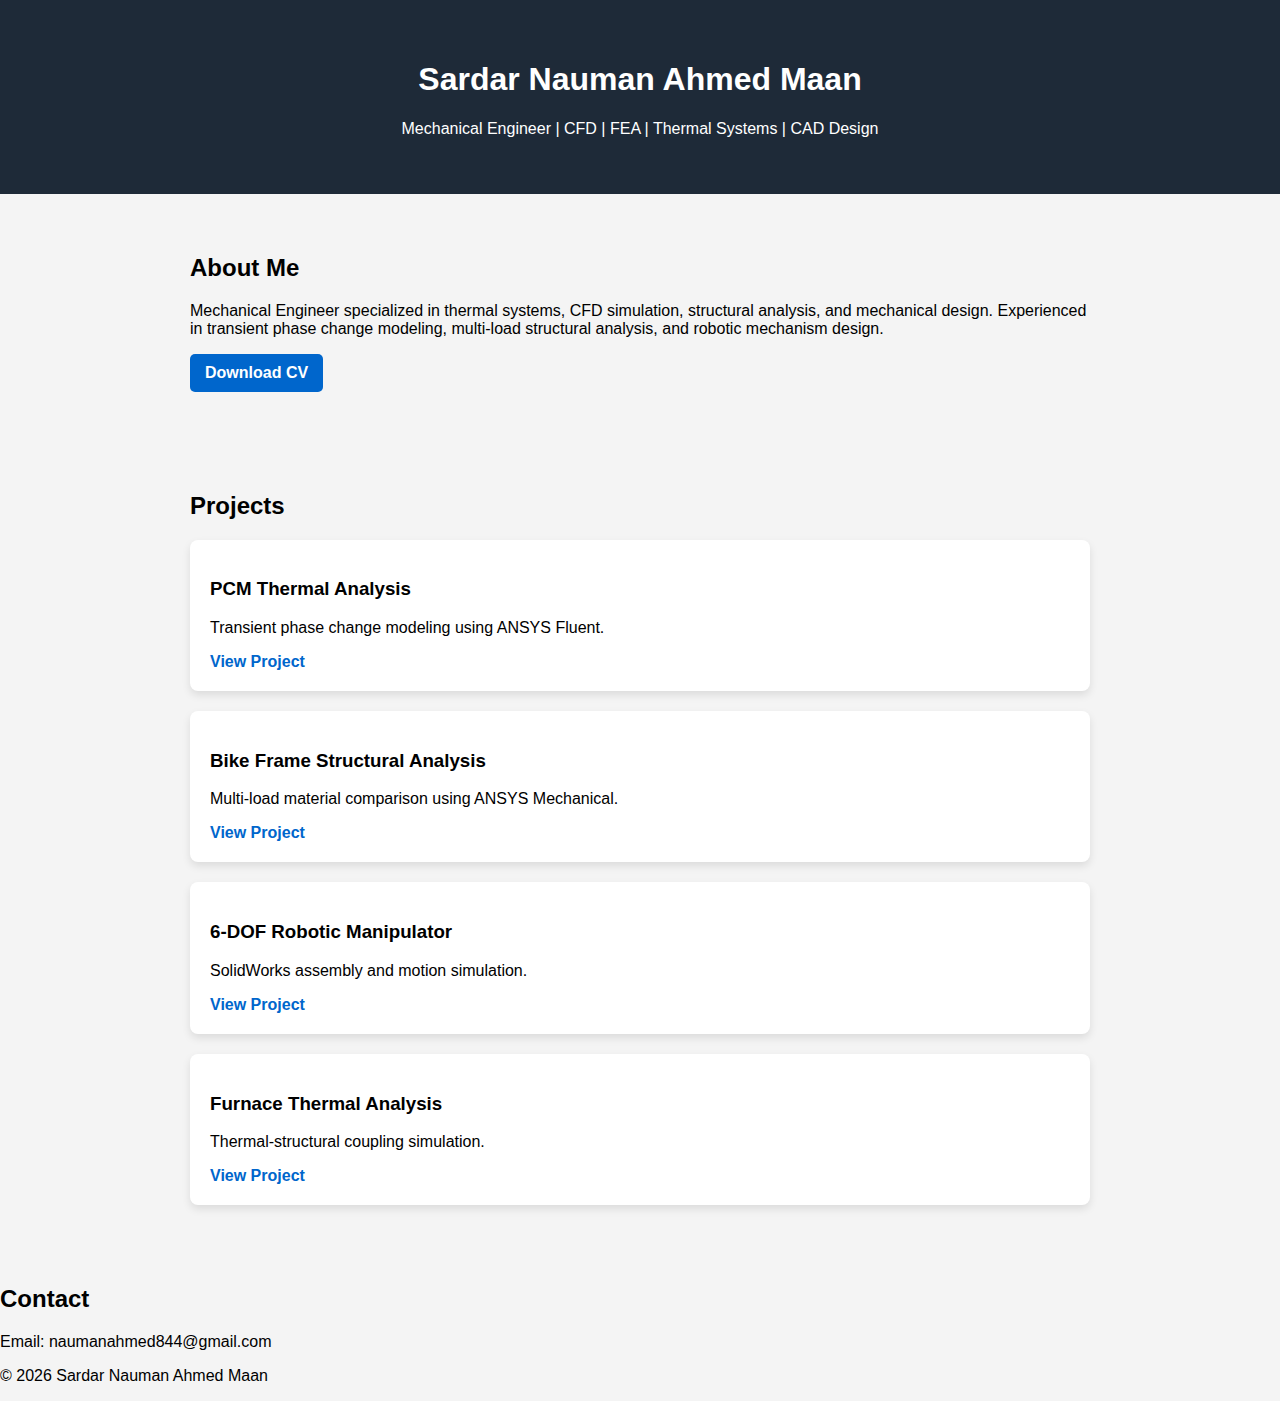
<file: index.html>
<!DOCTYPE html>
<html>
<head>
    <title>Sardar Nauman Ahmed Maan | Mechanical Engineer</title>
    <link rel="stylesheet" href="style.css">
</head>
<body>

<header>
    <h1>Sardar Nauman Ahmed Maan</h1>
    <p>Mechanical Engineer | CFD | FEA | Thermal Systems | CAD Design</p>
</header>

<section class="about">
    <h2>About Me</h2>
    <p>
        Mechanical Engineer specialized in thermal systems, CFD simulation,
        structural analysis, and mechanical design. Experienced in transient
        phase change modeling, multi-load structural analysis, and robotic mechanism design.
    </p>
    <a href="assets/Sardar Nauman Ahmed Maan_CV.pdf" class="button">Download CV</a>
</section>

<section class="projects">
    <h2>Projects</h2>

    <div class="card">
        <h3>PCM Thermal Analysis</h3>
        <p>Transient phase change modeling using ANSYS Fluent.</p>
        <a href="projects/pcm.html">View Project</a>
    </div>

    <div class="card">
        <h3>Bike Frame Structural Analysis</h3>
        <p>Multi-load material comparison using ANSYS Mechanical.</p>
        <a href="projects/bike.html">View Project</a>
    </div>

    <div class="card">
        <h3>6-DOF Robotic Manipulator</h3>
        <p>SolidWorks assembly and motion simulation.</p>
        <a href="projects/robot.html">View Project</a>
    </div>

    <div class="card">
        <h3>Furnace Thermal Analysis</h3>
        <p>Thermal-structural coupling simulation.</p>
        <a href="projects/furnace.html">View Project</a>
    </div>

</section>
    
<h2>Contact</h2>
<p>Email: naumanahmed844@gmail.com</p>
    
<footer>
    <p>© 2026 Sardar Nauman Ahmed Maan</p>
</footer>

</body>
</html>
</file>
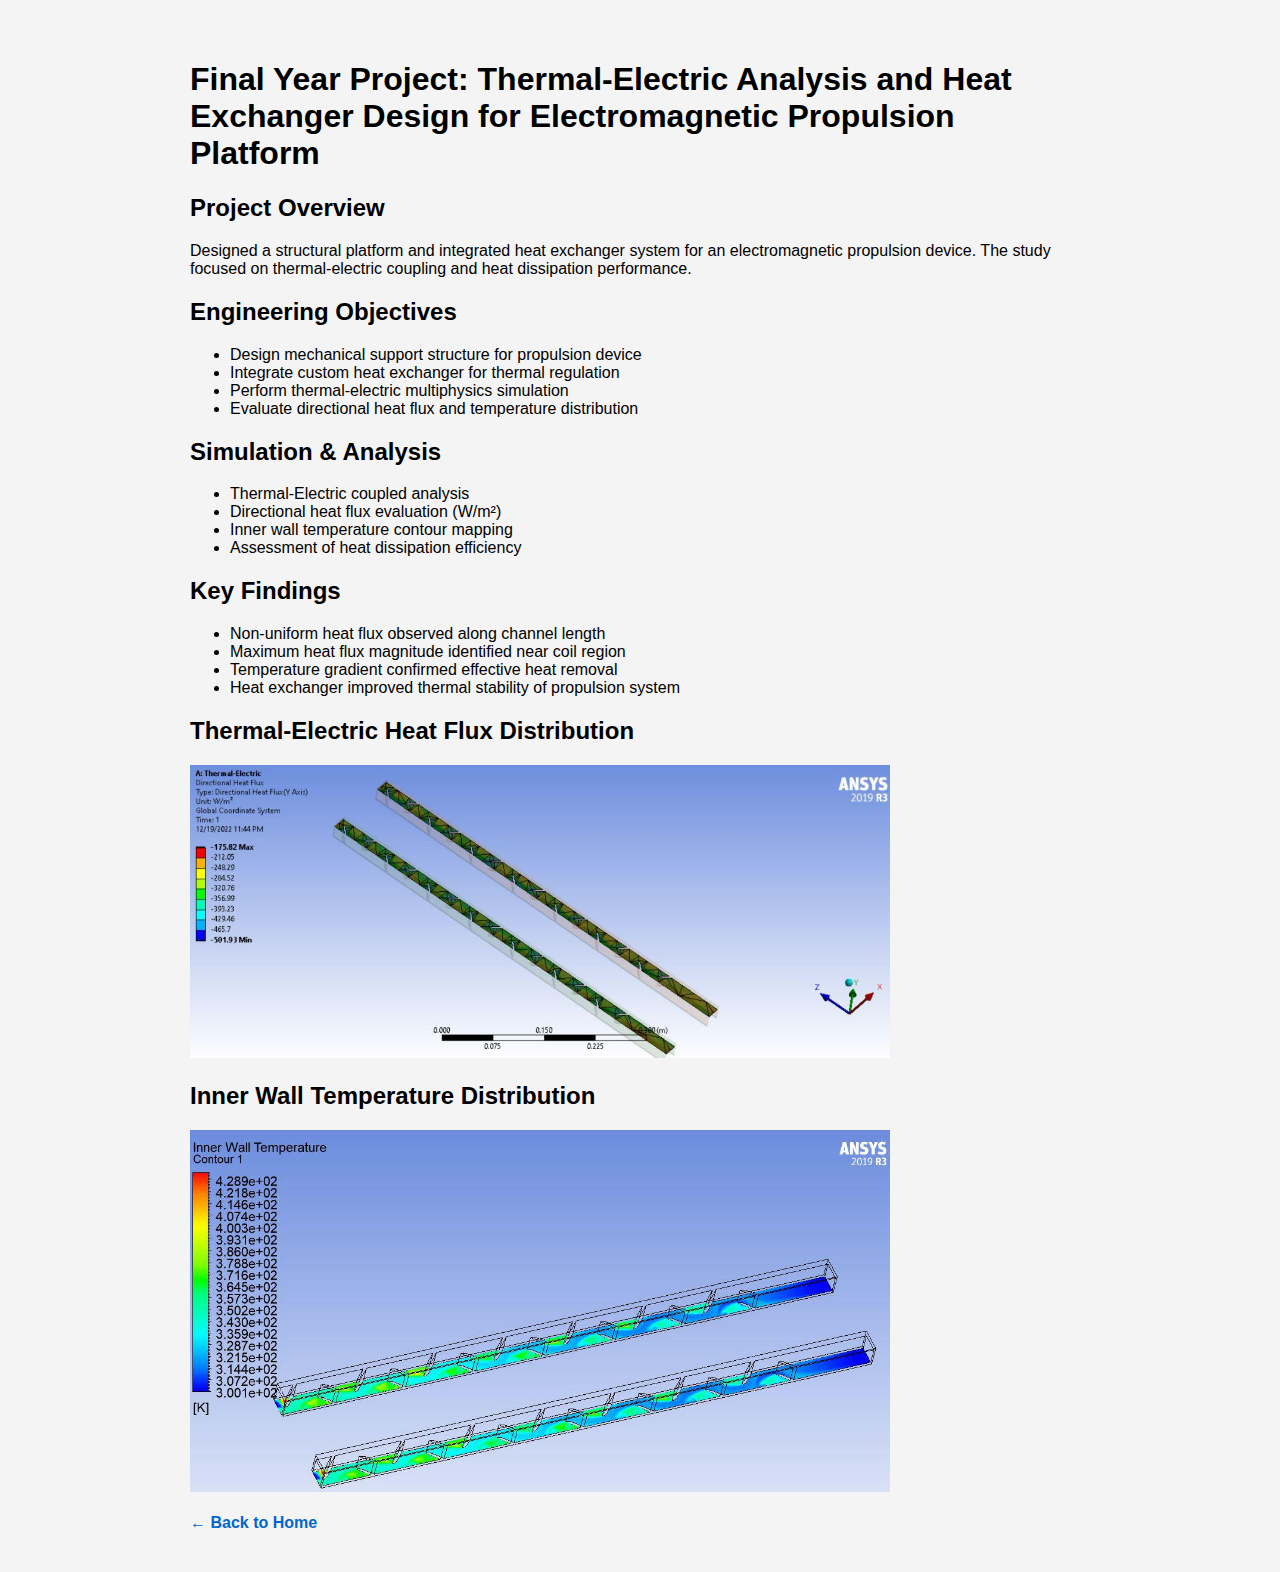
<file: projects/fyp.html>
<!DOCTYPE html>
<html>
<head>
    <title>Electromagnetic Propulsion System – FYP</title>
    <link rel="stylesheet" href="../style.css">
</head>
<body>

<section class="about">

<h1>Final Year Project: Thermal-Electric Analysis and Heat Exchanger Design for Electromagnetic Propulsion Platform</h1>

<h2>Project Overview</h2>
<p>
Designed a structural platform and integrated heat exchanger system
for an electromagnetic propulsion device. The study focused on thermal-electric
coupling and heat dissipation performance.
</p>

<h2>Engineering Objectives</h2>
<ul>
<li>Design mechanical support structure for propulsion device</li>
<li>Integrate custom heat exchanger for thermal regulation</li>
<li>Perform thermal-electric multiphysics simulation</li>
<li>Evaluate directional heat flux and temperature distribution</li>
</ul>

<h2>Simulation & Analysis</h2>
<ul>
<li>Thermal-Electric coupled analysis</li>
<li>Directional heat flux evaluation (W/m²)</li>
<li>Inner wall temperature contour mapping</li>
<li>Assessment of heat dissipation efficiency</li>
</ul>

<h2>Key Findings</h2>
<ul>
<li>Non-uniform heat flux observed along channel length</li>
<li>Maximum heat flux magnitude identified near coil region</li>
<li>Temperature gradient confirmed effective heat removal</li>
<li>Heat exchanger improved thermal stability of propulsion system</li>
</ul>

<h2>Thermal-Electric Heat Flux Distribution</h2>
<img src="../images/fyp1.png" width="700">

<h2>Inner Wall Temperature Distribution</h2>
<img src="../images/fyp2.png" width="700">

<br><br>
<a href="../index.html">← Back to Home</a>

</section>

</body>
</html>
</file>
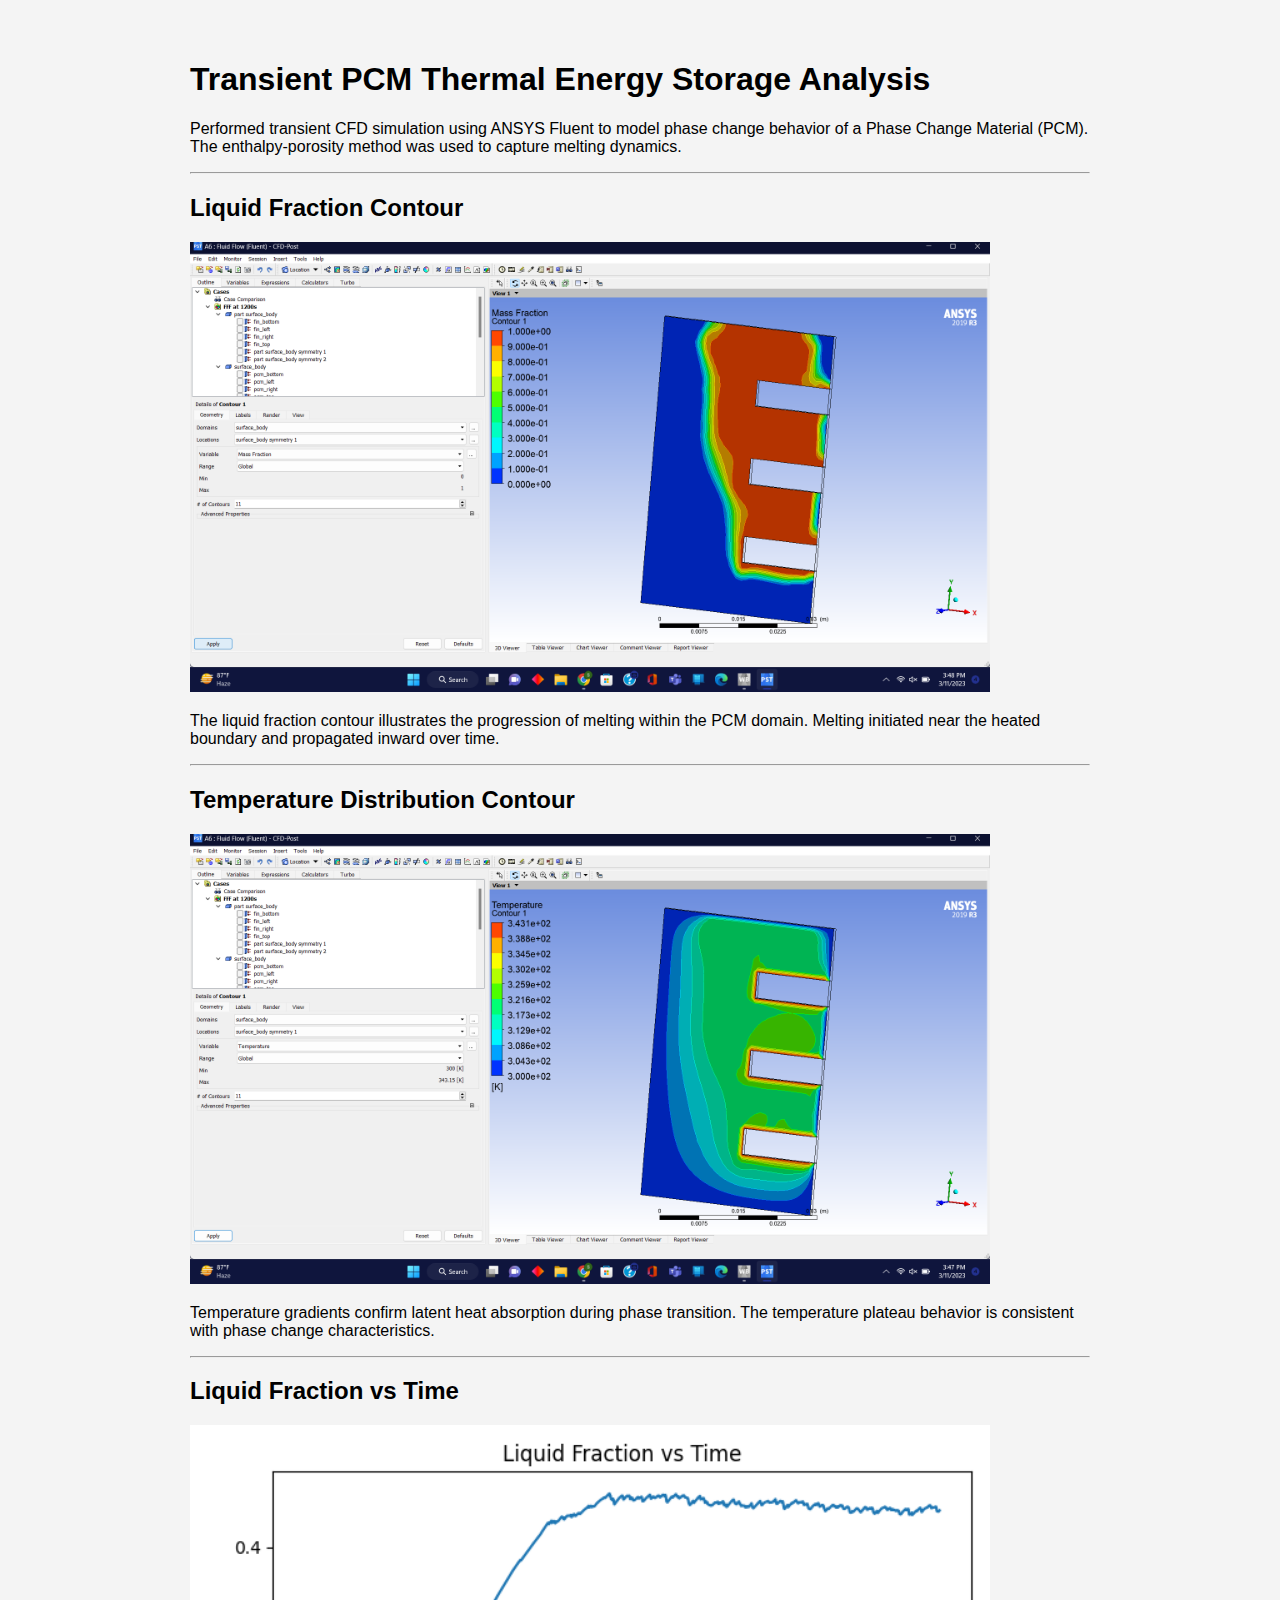
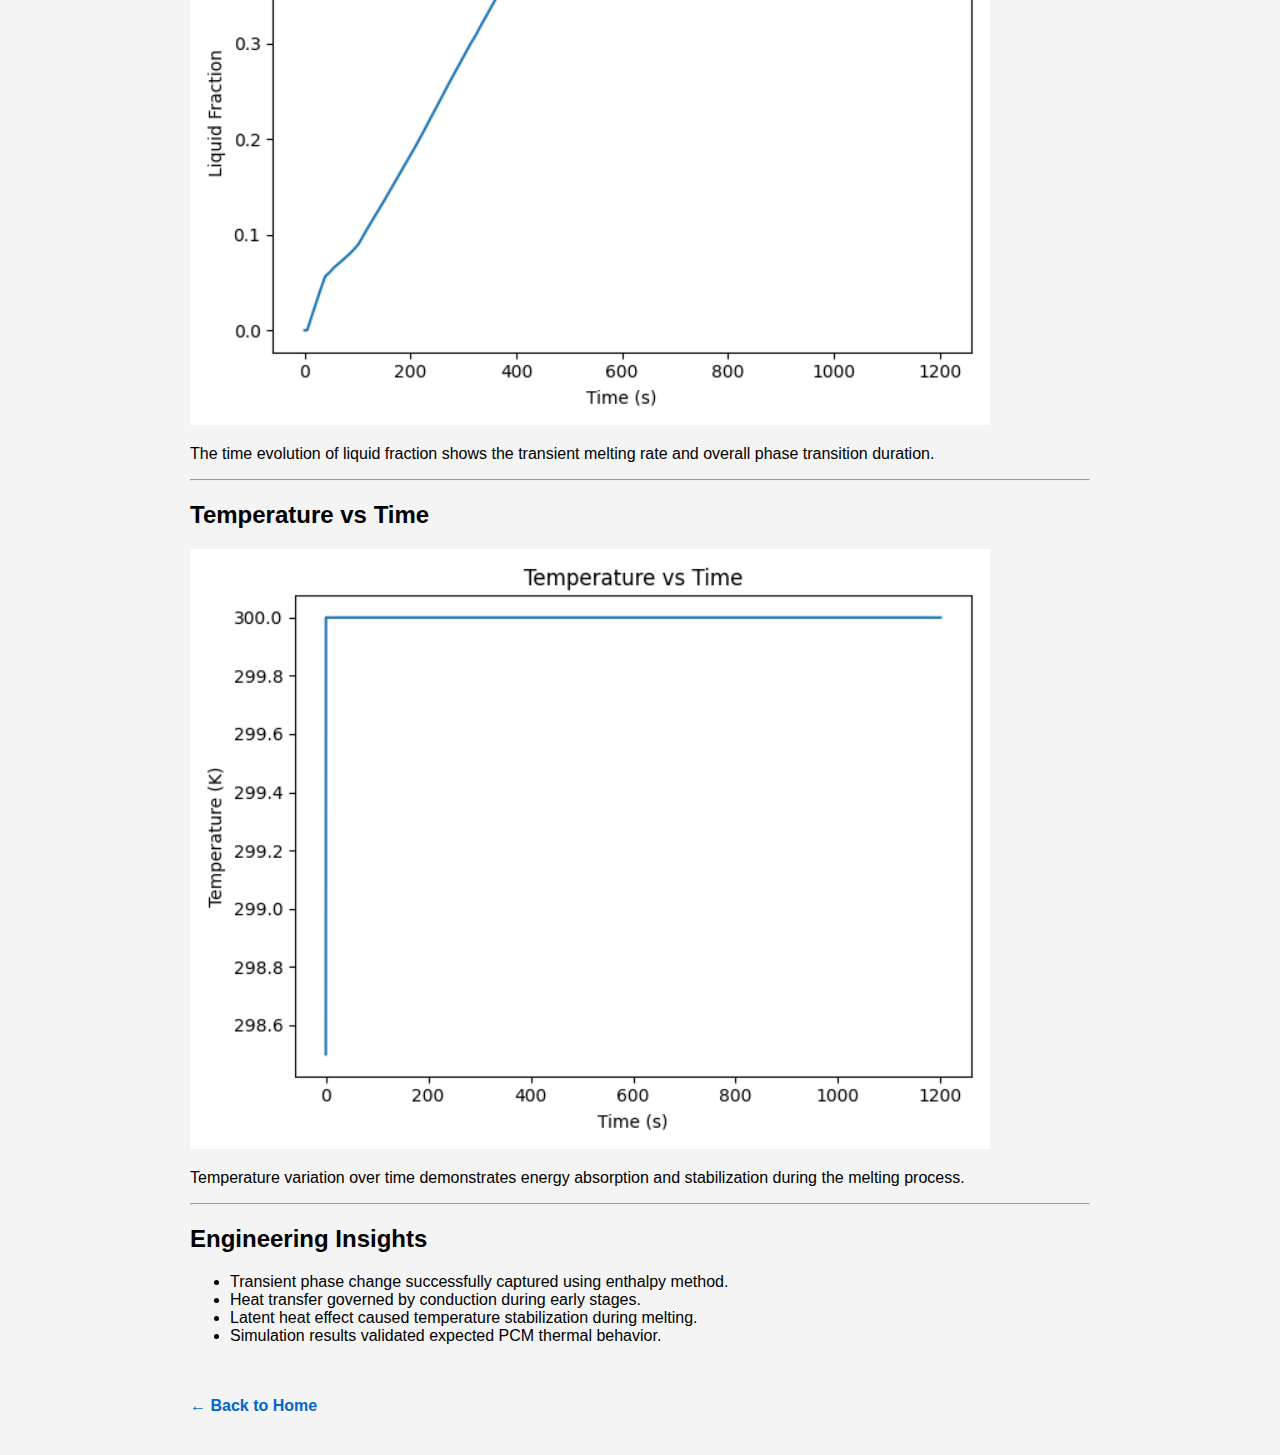
<file: projects/pcm.html>
<!DOCTYPE html>
<html>
<head>
    <title>PCM Thermal Analysis</title>
    <link rel="stylesheet" href="../style.css">
</head>
<body>

<section class="about">

<h1>Transient PCM Thermal Energy Storage Analysis</h1>

<p>
Performed transient CFD simulation using ANSYS Fluent to model
phase change behavior of a Phase Change Material (PCM).
The enthalpy-porosity method was used to capture melting dynamics.
</p>

<hr>

<h2>Liquid Fraction Contour</h2>

<img src="../images/pcm_liquid_fraction_contour.png" width="800">

<p>
The liquid fraction contour illustrates the progression of melting
within the PCM domain. Melting initiated near the heated boundary
and propagated inward over time.
</p>

<hr>

<h2>Temperature Distribution Contour</h2>

<img src="../images/pcm_temperature_contour.png" width="800">

<p>
Temperature gradients confirm latent heat absorption during
phase transition. The temperature plateau behavior is consistent
with phase change characteristics.
</p>

<hr>

<h2>Liquid Fraction vs Time</h2>

<img src="../images/pcm_liquid_fraction_vs_time.png" width="800">

<p>
The time evolution of liquid fraction shows the transient
melting rate and overall phase transition duration.
</p>

<hr>

<h2>Temperature vs Time</h2>

<img src="../images/pcm_temperature_vs_time.png" width="800">

<p>
Temperature variation over time demonstrates energy absorption
and stabilization during the melting process.
</p>

<hr>

<h2>Engineering Insights</h2>

<ul>
<li>Transient phase change successfully captured using enthalpy method.</li>
<li>Heat transfer governed by conduction during early stages.</li>
<li>Latent heat effect caused temperature stabilization during melting.</li>
<li>Simulation results validated expected PCM thermal behavior.</li>
</ul>

<br><br>
<a href="../index.html">← Back to Home</a>

</section>

</body>
</html>
</file>
<file: style.css>
body {
    font-family: Arial, sans-serif;
    margin: 0;
    background: #f4f4f4;
}

header {
    background: #1e2a38;
    color: white;
    text-align: center;
    padding: 40px;
}

.about, .projects {
    padding: 40px;
    max-width: 900px;
    margin: auto;
}

.card {
    background: white;
    padding: 20px;
    margin: 20px 0;
    border-radius: 8px;
    box-shadow: 0px 4px 8px rgba(0,0,0,0.1);
}

a {
    text-decoration: none;
    color: #0066cc;
    font-weight: bold;
}

.button {
    display: inline-block;
    padding: 10px 15px;
    background: #0066cc;
    color: white;
    border-radius: 5px;
}
</file>
